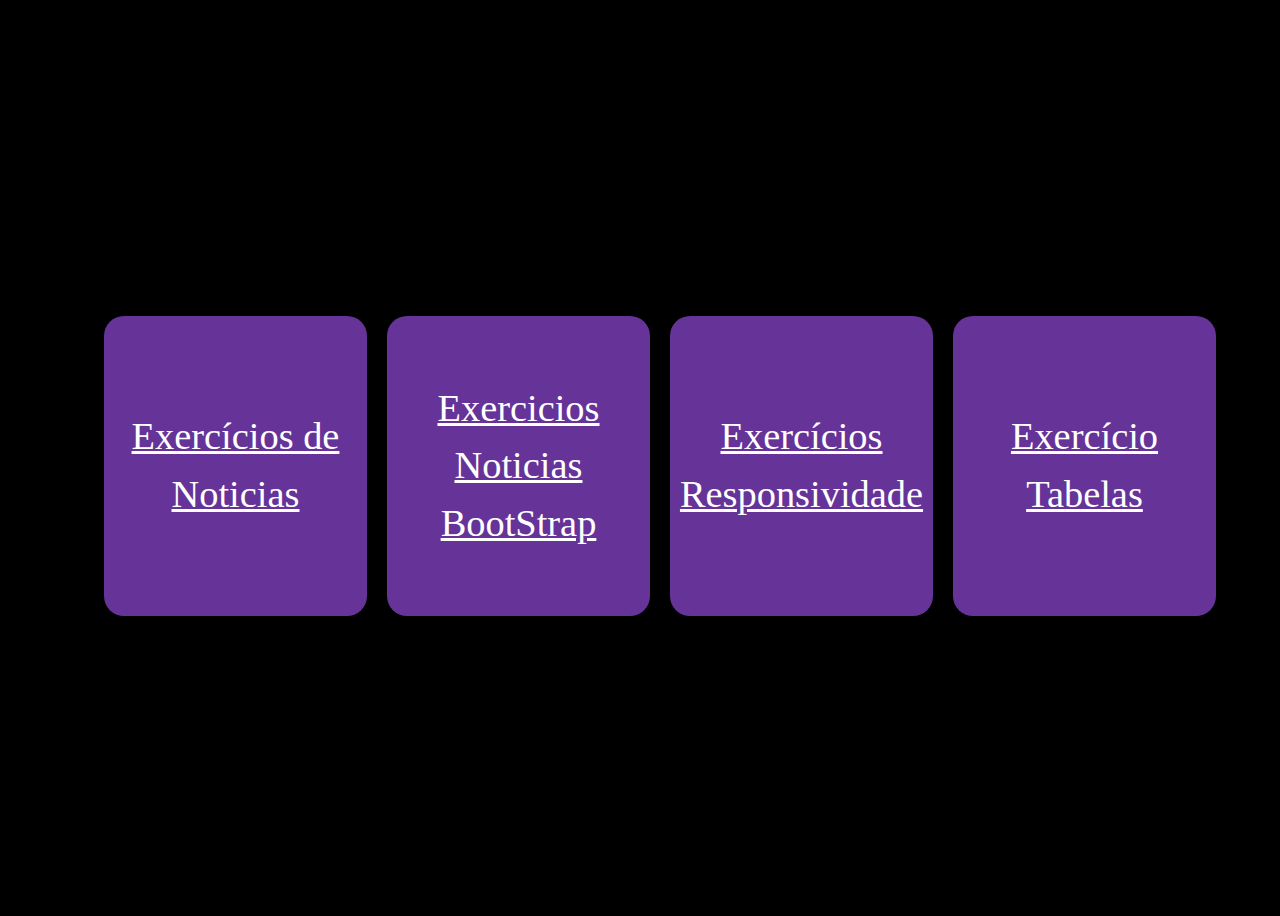
<file: index.html>
<!doctype html>
<html lang="pt-BR">
  <head>
    <meta charset="UTF-8" />
    <meta name="viewport" content="width=device-width, initial-scale=1.0" />

    <meta name="author" content="christianwl" />

    <title>Reproduzir Imagens</title>

    <link rel="stylesheet" href="./styles/reset.css" />
    <link rel="stylesheet" href="./styles/style.css" />
  </head>
  <body>
    <ul>
      <li>
        <a href="ExercicioNoticias.html">Exercícios de Noticias</a>
      </li>
      <li>
        <a href="ExercicioNoticiasBootStrap.html">Exercicios Noticias BootStrap</a>
      </li>
      <li>
        <a href="ExercicioResponsividade.html">Exercícios Responsividade</a>
      </li>
      <li>
        <a href="ExercicioTabelas.html">Exercício Tabelas</a>
      </li>
    </ul>
  </body>
</html>
</file>
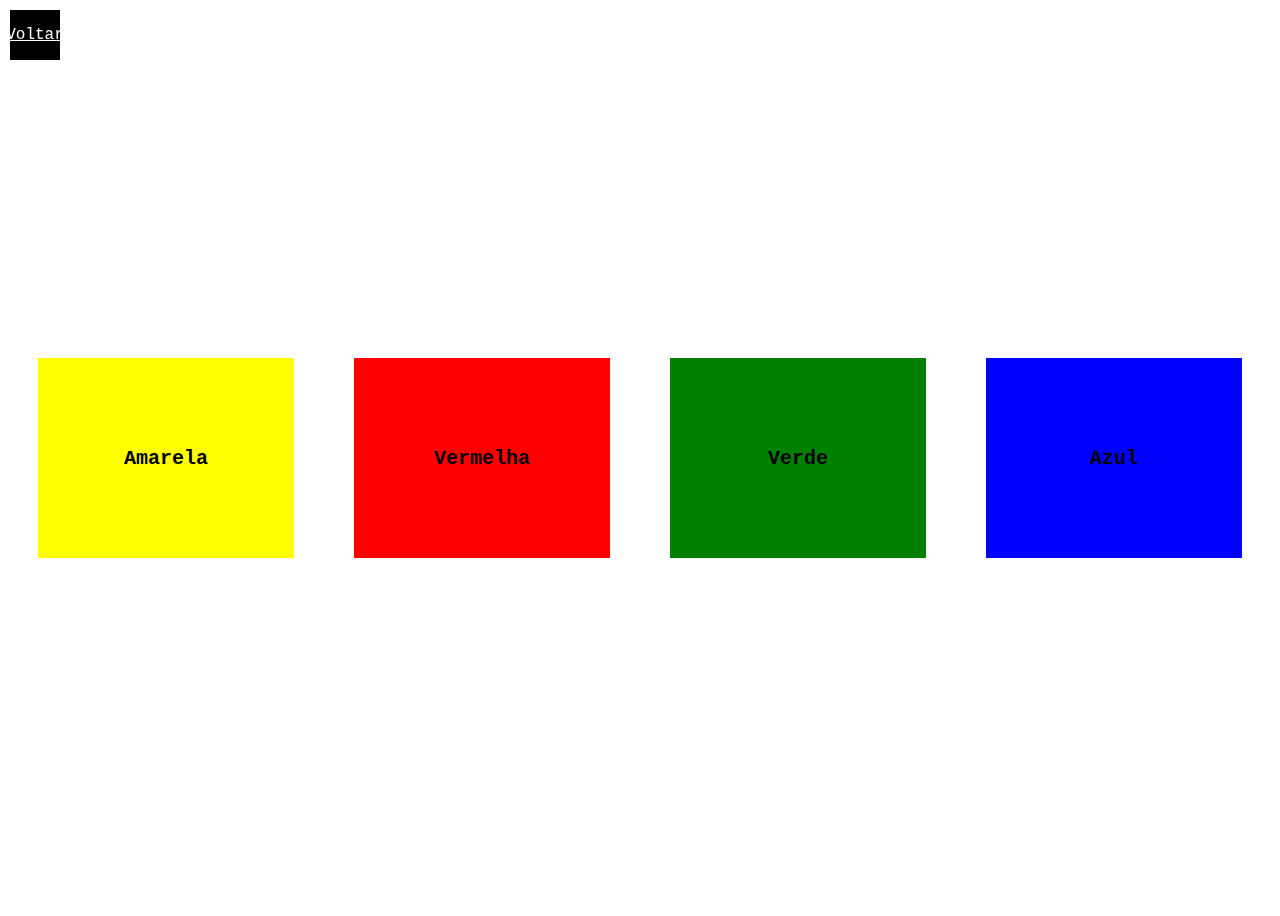
<file: ExercicioResponsividade.html>
<!DOCTYPE html>
<html lang="pt-Br" xmlns:mso="urn:schemas-microsoft-com:office:office" xmlns:msdt="uuid:C2F41010-65B3-11d1-A29F-00AA00C14882">
<head>
    <meta charset="UTF-8">
    <meta name="viewport" content="width=device-width, initial-scale=1.0">
    <title>Flex & Responsividade</title>
    <style>

        .box {
            background: #335599;
            width: 200px;
            height: 200px;
            margin: 10px;
            display: flex;
            justify-content: center;
            align-items: center;
            font-size: 20px;
        }

    </style>
    <link rel="stylesheet" href="./styles/responsiveStyle.css">

<!--[if gte mso 9]><xml>
<mso:CustomDocumentProperties>
<mso:xd_Signature msdt:dt="string"></mso:xd_Signature>
<mso:display_urn_x003a_schemas-microsoft-com_x003a_office_x003a_office_x0023_Editor msdt:dt="string">GABRIEL AZEVEDO</mso:display_urn_x003a_schemas-microsoft-com_x003a_office_x003a_office_x0023_Editor>
<mso:Order msdt:dt="string">1600.00000000000</mso:Order>
<mso:xd_ProgID msdt:dt="string"></mso:xd_ProgID>
<mso:_ExtendedDescription msdt:dt="string"></mso:_ExtendedDescription>
<mso:display_urn_x003a_schemas-microsoft-com_x003a_office_x003a_office_x0023_Author msdt:dt="string">GABRIEL AZEVEDO</mso:display_urn_x003a_schemas-microsoft-com_x003a_office_x003a_office_x0023_Author>
<mso:ComplianceAssetId msdt:dt="string"></mso:ComplianceAssetId>
<mso:TemplateUrl msdt:dt="string"></mso:TemplateUrl>
<mso:ReferenceId msdt:dt="string"></mso:ReferenceId>
<mso:ContentTypeId msdt:dt="string">0x01010007715694252FA147AD75DD5D81F5DACE</mso:ContentTypeId>
<mso:TriggerFlowInfo msdt:dt="string"></mso:TriggerFlowInfo>
<mso:_SourceUrl msdt:dt="string"></mso:_SourceUrl>
<mso:_SharedFileIndex msdt:dt="string"></mso:_SharedFileIndex>
</mso:CustomDocumentProperties>
</xml><![endif]-->
</head>
<body>
    <div 
    style="
    position: fixed; 
    left: 0; 
    top: 0; 
    width: 50px; 
    height: 50px; 
    background-color: black; 
    color: white;
    display: flex;
    justify-content: center;
    align-items: center;
    margin: 10px;">
    <a style="color: white;" href="index.html">Voltar</a>
</div>
        <div class="box yellow">
            <span>
                Amarela
            </span>
        </div>
        <div class="box red">
            <span>
                Vermelha
            </span>
        </div>
        <div class="box green">
            <span>
                Verde
            </span>
        </div>
        <div class="box blue">
            <span>
                Azul
            </span>
        </div>
    
    
</body>
</html>
</file>
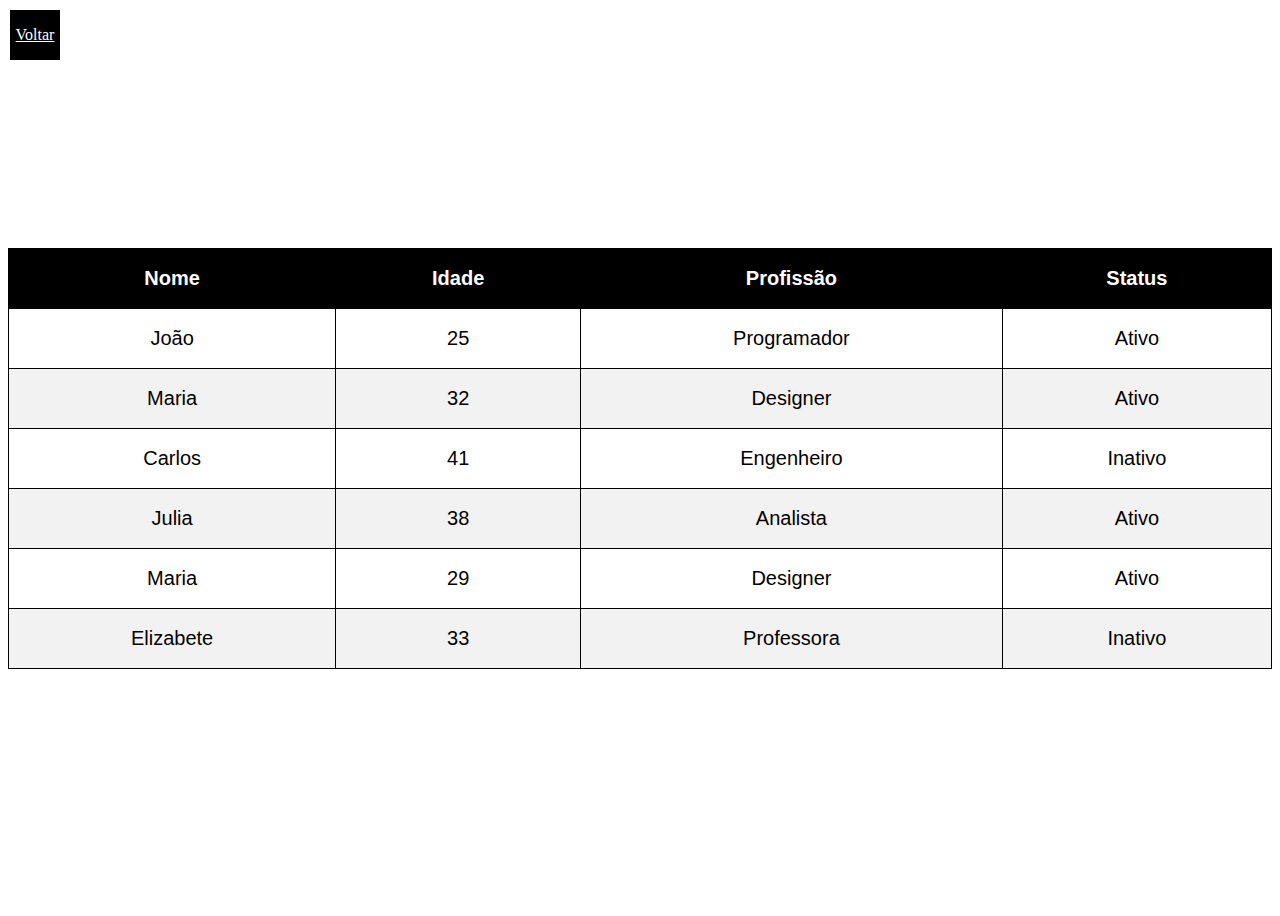
<file: ExercicioTabelas.html>
<!doctype html>
<html lang="pt-BR">
  <head>
    <meta charset="UTF-8" />
    <meta name="viewport" content="width=device-width, initial-scale=1.0" />

    <meta name="author" content="christianwl" />

    <title>Tabelas & CSS</title>

    <style>
      /*
        9. Aplique a propriedade font-family com o valor 'Arial', sans-serif para que o texto das células seja exibido em uma fonte Arial.
        
        */
    </style>

    <link rel="stylesheet" href="./styles/tabelasStyle.css" />
  </head>

  <body>
    <div
      style="
        position: fixed;
        left: 0;
        top: 0;
        width: 50px;
        height: 50px;
        background-color: black;
        color: white;
        display: flex;
        justify-content: center;
        align-items: center;
        margin: 10px;
      "
    >
      <a style="color: white" href="index.html">Voltar</a>
    </div>
    <table>
      <thead>
        <tr>
          <th>Nome</th>
          <th>Idade</th>
          <th>Profissão</th>
          <th>Status</th>
        </tr>
      </thead>
      <tbody>
        <tr>
          <td>João</td>
          <td>25</td>
          <td>Programador</td>
          <td>Ativo</td>
        </tr>
        <tr>
          <td>Maria</td>
          <td>32</td>
          <td>Designer</td>
          <td>Ativo</td>
        </tr>
        <tr>
          <td>Carlos</td>
          <td>41</td>
          <td>Engenheiro</td>
          <td>Inativo</td>
        </tr>
        <tr>
          <td>Julia</td>
          <td>38</td>
          <td>Analista</td>
          <td>Ativo</td>
        </tr>
        <tr>
          <td>Maria</td>
          <td>29</td>
          <td>Designer</td>
          <td>Ativo</td>
        </tr>
        <tr>
          <td>Elizabete</td>
          <td>33</td>
          <td>Professora</td>
          <td>Inativo</td>
        </tr>
      </tbody>
    </table>
  </body>
</html>
</file>
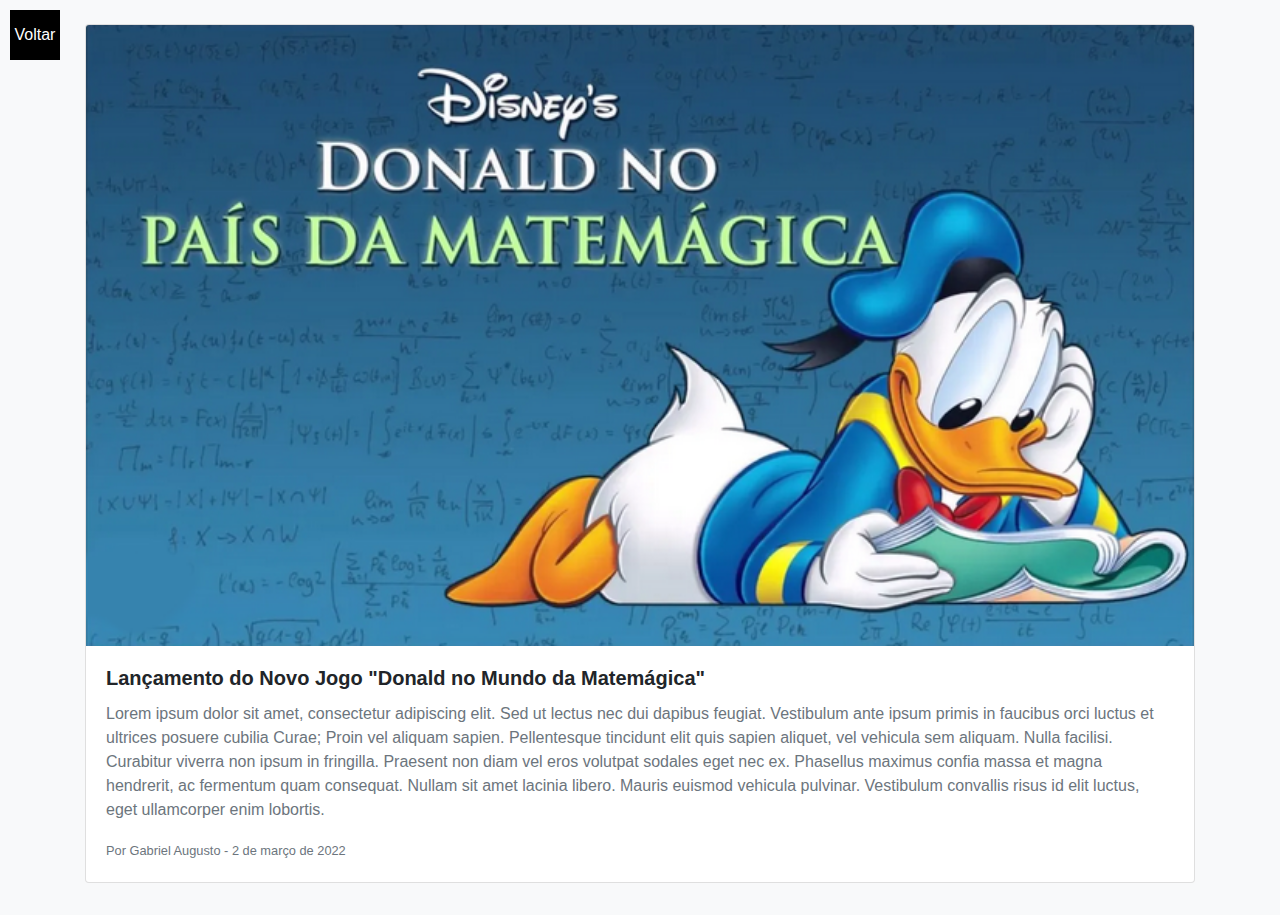
<file: pages/exercicio-noticias-bootStrap.html>
<!doctype html>
<html lang="pt-BR">
  <head>
    <meta charset="UTF-8" />
    <meta name="viewport" content="width=device-width, initial-scale=1.0" />

    <title>Notícia Geek</title>

    <meta name="author" content="christianwl" />

    <link
      href="https://stackpath.bootstrapcdn.com/bootstrap/4.5.2/css/bootstrap.min.css"
      rel="stylesheet"
    />

    <!--
        1. Substitua a imagem de exemplo pela imagem dentro da pasta imagens.
        2. Utilizando somente classes do bootstrap, em especial a classe "card" e a classe "container", recrie o layout da notícia.
        3. Lembre-se que mais de uma classe pode ser aplicada a um elemento.

    -->
  </head>

  <body class="p-4 p-3 mb-2 bg-light">
    <div
      style="
        position: fixed;
        left: 0;
        top: 0;
        width: 50px;
        height: 50px;
        background-color: black;
        color: white;
        display: flex;
        justify-content: center;
        align-items: center;
        margin: 10px;
      "
    >
      <a style="color: white" href="../index.html">Voltar</a>
    </div>
    <div class="container rounded">
      <div class="card">
        <img
          src="../src/assets/img/donald-img.png"
          class="card-img-top"
          alt="Mundo da Matemágica"
          width="100%"
        />
        <div class="card-body">
          <h5 class="card-title font-weight-bold">
            Lançamento do Novo Jogo "Donald no Mundo da Matemágica"
          </h5>
          <p class="text-secondary card-text">
            Lorem ipsum dolor sit amet, consectetur adipiscing elit. Sed ut
            lectus nec dui dapibus feugiat. Vestibulum ante ipsum primis in
            faucibus orci luctus et ultrices posuere cubilia Curae; Proin vel
            aliquam sapien. Pellentesque tincidunt elit quis sapien aliquet, vel
            vehicula sem aliquam. Nulla facilisi. Curabitur viverra non ipsum in
            fringilla. Praesent non diam vel eros volutpat sodales eget nec ex.
            Phasellus maximus confia massa et magna hendrerit, ac fermentum quam
            consequat. Nullam sit amet lacinia libero. Mauris euismod vehicula
            pulvinar. Vestibulum convallis risus id elit luctus, eget
            ullamcorper enim lobortis.
          </p>
          <p class="card-text">
            <small class="text-muted"
              >Por Gabriel Augusto - 2 de março de 2022</small
            >
          </p>
        </div>
      </div>
    </div>

    <script src="https://code.jquery.com/jquery-3.5.1.slim.min.js"></script>
    <script src="https://cdn.jsdelivr.net/npm/@popperjs/core@2.9.2/dist/umd/popper.min.js"></script>
    <script src="https://stackpath.bootstrapcdn.com/bootstrap/4.5.2/js/bootstrap.min.js"></script>
  </body>
</html>
</file>
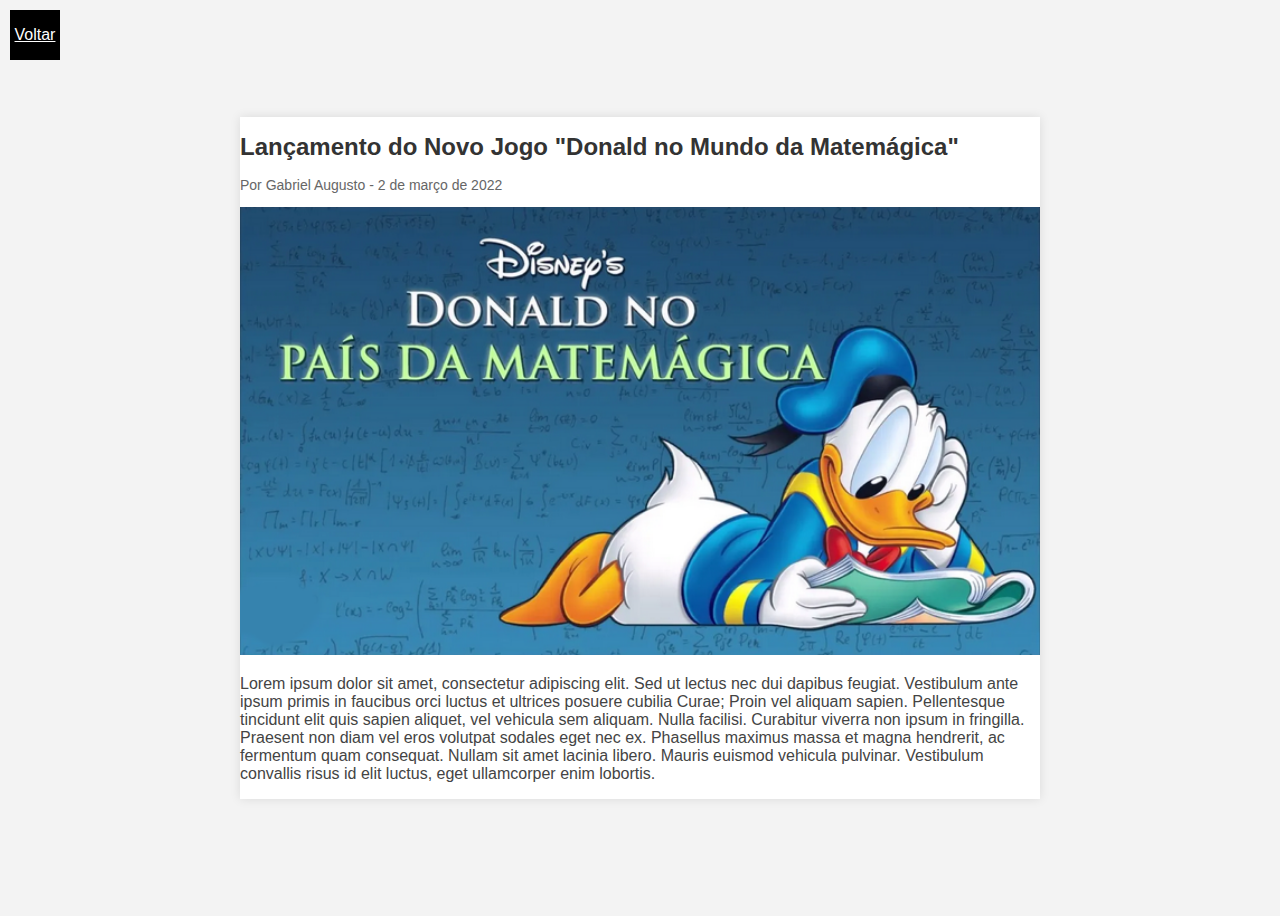
<file: pages/exercicio-noticias.html>
<!doctype html>
<html lang="pt-BR">
  <head>
    <meta charset="UTF-8" />
    <meta name="viewport" content="width=device-width, initial-scale=1.0" />

    <title>Notícia Geek</title>

    <meta name="author" content="christianwl" />
    
    <link rel="stylesheet" href="../src/styles/noticias-style.css" />
  </head>

  <body>
    <div
      style="
        position: fixed;
        left: 0;
        top: 0;
        width: 50px;
        height: 50px;
        background-color: black;
        color: white;
        display: flex;
        justify-content: center;
        align-items: center;
        margin: 10px;
      "
    >
      <a style="color: white" href="../index.html">Voltar</a>
    </div>
    <div class="container">
      <h1 class="title">
        Lançamento do Novo Jogo "Donald no Mundo da Matemágica"
      </h1>
      <p class="author">Por Gabriel Augusto - 2 de março de 2022</p>
      <img
        src="../src/assets/img/donald-img.png"
        alt="Mundo da Matemágica"
        class="image"
      />
      <p class="content">
        Lorem ipsum dolor sit amet, consectetur adipiscing elit. Sed ut lectus
        nec dui dapibus feugiat. Vestibulum ante ipsum primis in faucibus orci
        luctus et ultrices posuere cubilia Curae; Proin vel aliquam sapien.
        Pellentesque tincidunt elit quis sapien aliquet, vel vehicula sem
        aliquam. Nulla facilisi. Curabitur viverra non ipsum in fringilla.
        Praesent non diam vel eros volutpat sodales eget nec ex. Phasellus
        maximus massa et magna hendrerit, ac fermentum quam consequat. Nullam
        sit amet lacinia libero. Mauris euismod vehicula pulvinar. Vestibulum
        convallis risus id elit luctus, eget ullamcorper enim lobortis.
      </p>
    </div>
  </body>
</html>
</file>
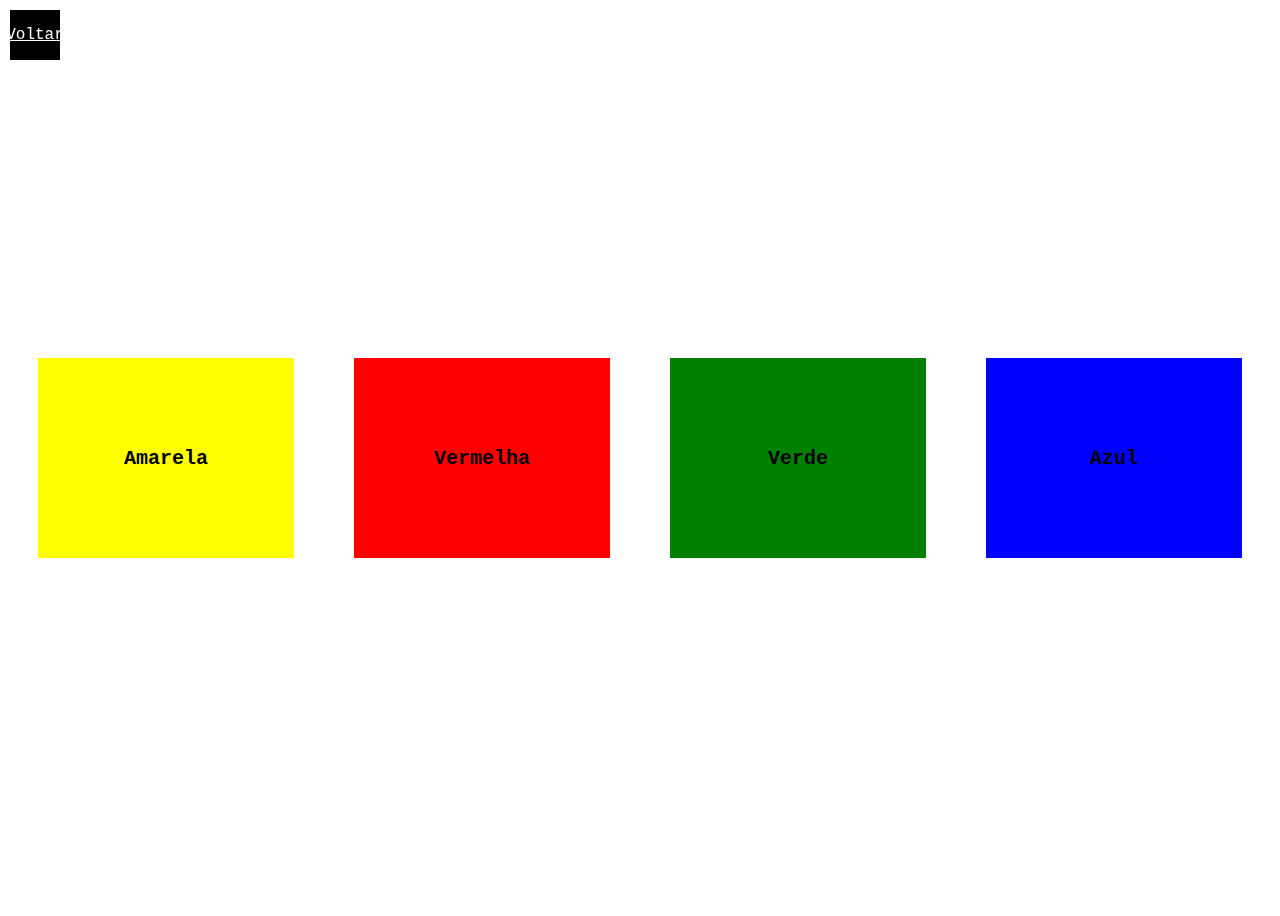
<file: pages/exercicio-responsividade.html>
<!doctype html>
<html lang="pt-BR">
  <head>
    <meta charset="UTF-8" />
    <meta name="viewport" content="width=device-width, initial-scale=1.0" />

    <title>Flex & Responsividade</title>

    <meta name="author" content="christianwl" />
  
    <style>
      .box {
        background: #335599;
        width: 200px;
        height: 200px;
        margin: 10px;
        display: flex;
        justify-content: center;
        align-items: center;
        font-size: 20px;
      }
    </style>
    <link rel="stylesheet" href="../src/styles/responsive-style.css" />
  </head>
  <body>
    <div
      style="
        position: fixed;
        left: 0;
        top: 0;
        width: 50px;
        height: 50px;
        background-color: black;
        color: white;
        display: flex;
        justify-content: center;
        align-items: center;
        margin: 10px;
      "
    >
      <a style="color: white" href="../index.html">Voltar</a>
    </div>
    <div class="box yellow">
      <span> Amarela </span>
    </div>
    <div class="box red">
      <span> Vermelha </span>
    </div>
    <div class="box green">
      <span> Verde </span>
    </div>
    <div class="box blue">
      <span> Azul </span>
    </div>
  </body>
</html>
</file>
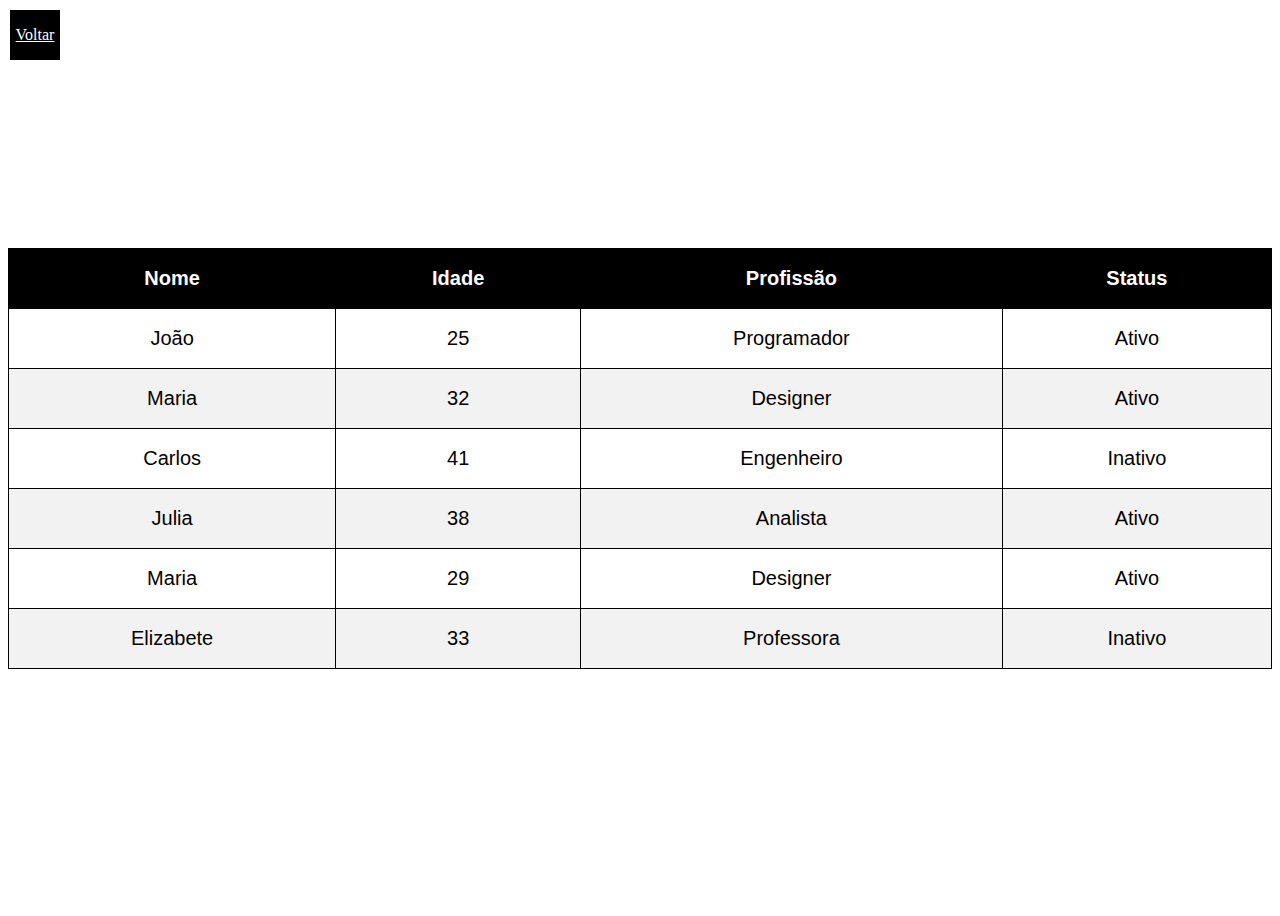
<file: pages/exercicio-tabelas.html>
<!doctype html>
<html lang="pt-BR">
  <head>
    <meta charset="UTF-8" />
    <meta name="viewport" content="width=device-width, initial-scale=1.0" />

    <title>Tabelas & CSS</title>

    <meta name="author" content="christianwl" />

    <link rel="stylesheet" href="../src/styles/tabelas-style.css" />
  </head>

  <body>
    <div
      style="
        position: fixed;
        left: 0;
        top: 0;
        width: 50px;
        height: 50px;
        background-color: black;
        color: white;
        display: flex;
        justify-content: center;
        align-items: center;
        margin: 10px;
      "
    >
      <a style="color: white" href="../index.html">Voltar</a>
    </div>
    <table>
      <thead>
        <tr>
          <th>Nome</th>
          <th>Idade</th>
          <th>Profissão</th>
          <th>Status</th>
        </tr>
      </thead>
      <tbody>
        <tr>
          <td>João</td>
          <td>25</td>
          <td>Programador</td>
          <td>Ativo</td>
        </tr>
        <tr>
          <td>Maria</td>
          <td>32</td>
          <td>Designer</td>
          <td>Ativo</td>
        </tr>
        <tr>
          <td>Carlos</td>
          <td>41</td>
          <td>Engenheiro</td>
          <td>Inativo</td>
        </tr>
        <tr>
          <td>Julia</td>
          <td>38</td>
          <td>Analista</td>
          <td>Ativo</td>
        </tr>
        <tr>
          <td>Maria</td>
          <td>29</td>
          <td>Designer</td>
          <td>Ativo</td>
        </tr>
        <tr>
          <td>Elizabete</td>
          <td>33</td>
          <td>Professora</td>
          <td>Inativo</td>
        </tr>
      </tbody>
    </table>
  </body>
</html>
</file>
<file: styles/style.css>
body{
    width: 100vw;
    height: 100vh;

    background-color: black;
}

ul li{
    display: flex;
    justify-content: center;
    align-items: center;
    flex-basis: 200px;
    flex-grow: 1;
    max-width: 450px;

    transition: transform 0.3s ease-in-out; 
}

ul li a{
    display: flex;
    justify-content: center;
    align-items: center;

    width: 100%;
    height: 300px;
    padding: 3%;

    background-color: rebeccapurple;  
    border-radius: 20px;
}

ul li:hover {
  transform: scale(1.02); 
}

ul{
    display: flex;
    flex-direction: row;
    flex-wrap: wrap;
    justify-content: center;
    align-items: center;
    gap: 20px;

    height: 100vh;
    margin-inline: 5%;
}

a {
    color: white;
    font-size: 2.4rem;
    text-wrap: wrap;
    text-align: center;
}
</file>
<file: styles/responsiveStyle.css>
body {
    height: 100vh;
    display: flex;
    flex-direction: row;
    justify-content: space-around;
    flex-wrap: wrap;
    align-items: center;
    font-family: 'Courier New', Courier, monospace;
}

.box {
    min-width:  20vw;
    min-height: 20vh;
    transition: 0.5s;
}

.yellow {
    background-color: yellow;
}

.red {
    background-color: red;
}

.green {
    background-color: green;
}

.blue {
    background-color: blue;
}

.box:hover {
    border-radius: 24px;
    box-shadow: 0 10px 10px 0 rgba(0, 0, 0, 0.1);
    transform:scale(1.1);
}

span {
    font-weight: 800;
}


@media (max-width: 768px) 
{
    .box {
        width: 100vw;
    }
}
</file>
<file: styles/tabelasStyle.css>
body{
    display: flex;
    height: 100vh;
    align-items: center;
}
table {
    width: 100vw;
}

table, table * { 
    border: 1px solid #000000;
    border-collapse: collapse;
    padding: 2vh;
    text-align: center;
    font-family: Arial, Helvetica, sans-serif;
    font-size: 20px;
}

thead {
    background-color: black;
    color: white;
}

tbody > tr:nth-child(even) {
    background-color: #F2F2F2;

}
</file>
<file: src/styles/noticias-style.css>
body {
    font-family: Arial, Helvetica, sans-serif;
    background-color: #f3f3f3;
    min-height: 100vh;
    display: flex;
    justify-content: center;
    align-items: center;
}

.container {
    margin: 20px;
    max-width: 800px;
    background-color: #fff;
    box-shadow: 0px 0px 10px 0px rgba(0, 0, 0, 0.1);
}

.title {
    color: #333;
    font-size: 24px;
}

.author {
    color: #666;
    font-size: 14px;
}

.image {
    width: 100%;
}

.content {
    color: #444;
    font-size: 16px;
}
</file>
<file: src/styles/responsive-style.css>
body {
    height: 100vh;
    display: flex;
    flex-direction: row;
    justify-content: space-around;
    flex-wrap: wrap;
    align-items: center;
    font-family: 'Courier New', Courier, monospace;
}

.box {
    min-width:  20vw;
    min-height: 20vh;
    transition: 0.5s;
}

.yellow {
    background-color: yellow;
}

.red {
    background-color: red;
}

.green {
    background-color: green;
}

.blue {
    background-color: blue;
}

.box:hover {
    border-radius: 24px;
    box-shadow: 0 10px 10px 0 rgba(0, 0, 0, 0.1);
    transform:scale(1.1);
}

span {
    font-weight: 800;
}


@media (max-width: 768px) 
{
    .box {
        width: 100vw;
    }
}
</file>
<file: src/styles/tabelas-style.css>
/*
9. Aplique a propriedade font-family com o valor 'Arial', sans-serif para que o texto das células seja exibido em uma fonte Arial.
*/

body{
    display: flex;
    height: 100vh;
    align-items: center;
}
table {
    width: 100vw;
}

table, table * { 
    border: 1px solid #000000;
    border-collapse: collapse;
    padding: 2vh;
    text-align: center;
    font-family: Arial, Helvetica, sans-serif;
    font-size: 20px;
}

thead {
    background-color: black;
    color: white;
}

tbody > tr:nth-child(even) {
    background-color: #F2F2F2;

}
</file>
